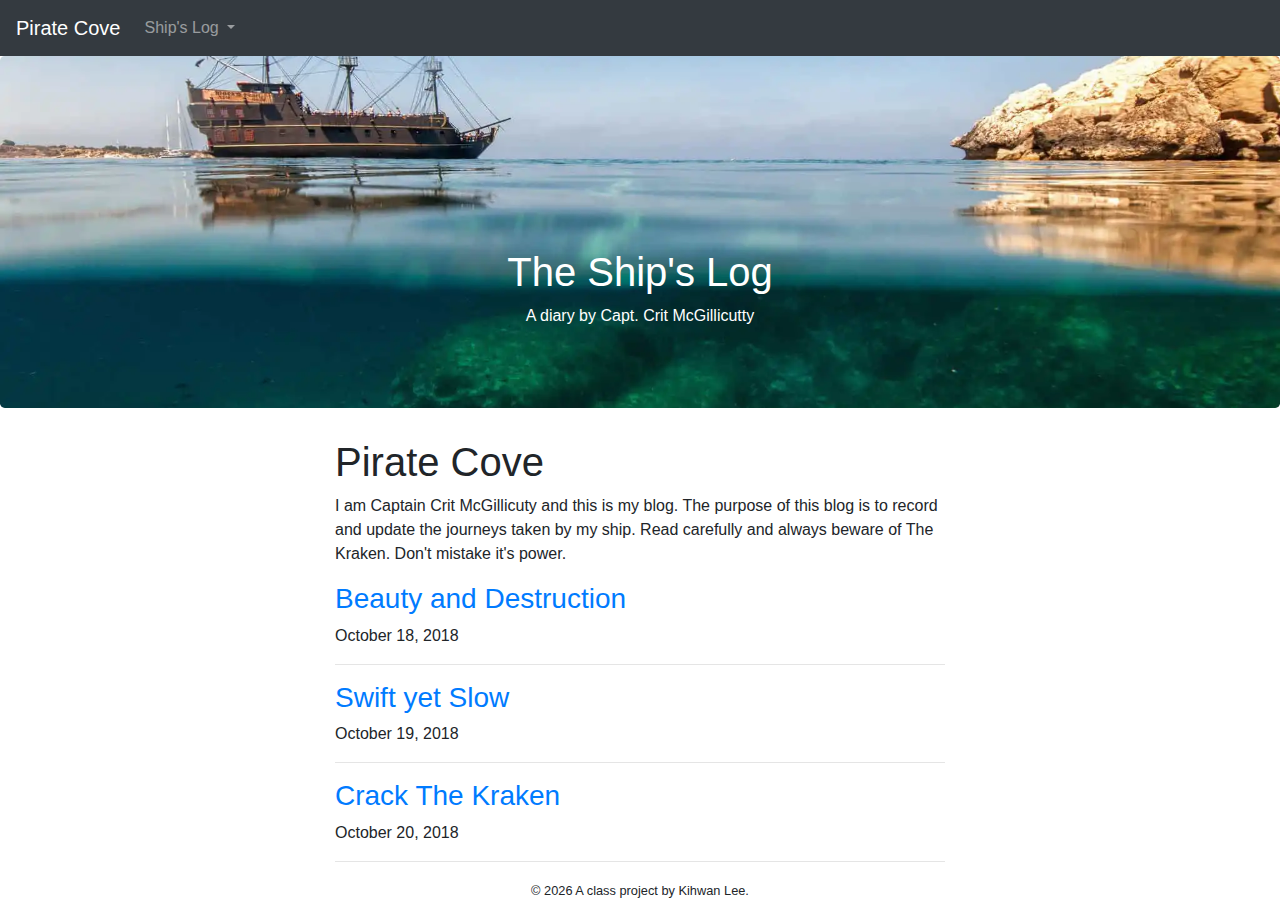
<file: docs/index.html>
<!doctype html>
<html lang="en">
<!-- A Intro to Coding for Journalists class project -->
<head>
  <title>Pirate Cove | Diary by Captain</title>
  <meta name="description" content="Default description">
  <meta charset="utf-8">
  <meta http-equiv="X-UA-Compatible" content="IE=edge" />
  <meta name="viewport" content="width=device-width, initial-scale=1, maximum-scale=1">
  <link rel="stylesheet" href="css/main.css">
</head>
<body>
  <nav class="navbar navbar-expand-lg navbar-dark bg-dark">
  <a class="navbar-brand" href="index.html">Pirate Cove</a>
  <button class="navbar-toggler" type="button" data-toggle="collapse" data-target="#navbarNavDropdown" aria-controls="navbarNavDropdown" aria-expanded="false" aria-label="Toggle navigation">
    <span class="navbar-toggler-icon"></span>
  </button>
  <div class="collapse navbar-collapse" id="navbarNavDropdown">
    <ul class="navbar-nav">
      <li class="nav-item dropdown">
        <a class="nav-link dropdown-toggle" href="#" id="navbarDropdownMenuLink" role="button" data-toggle="dropdown" aria-haspopup="true" aria-expanded="false">
          Ship's Log
        </a>
        <div class="dropdown-menu" aria-labelledby="navbarDropdownMenuLink">
        <a class="dropdown-item" href="2018-10-18.html">Oct. 18</a>
        <a class="dropdown-item" href="2018-10-19.html">Oct. 19</a>
        <a class="dropdown-item" href="2018-10-20.html">Oct. 20</a>
        </div>
      </li>
    </ul>
  </div>
</nav>


  <div class="jumbotron banner text-center">
  <h1>The Ship's Log</h1>
  <p>A diary by Capt. Crit McGillicutty</p> 
</div>

  

<div class="container-fluid">
  <div class="row">
    <div class="col-sm-6 offset-sm-3">
    <h1>Pirate Cove</h1>
    </div>
  </div>
  <div class="row">
    <div class="col-sm-6 offset-sm-3">
      <p>
        I am Captain Crit McGillicuty and this is my blog. The purpose of this blog is to record and update the journeys taken by my ship. Read carefully and always beware of The Kraken. Don't mistake it's power. 
      </p>
      
        <h3 class="entry-headline"><a href="2018-10-18.html">Beauty and Destruction</a></h3>
          <p class="entry-date">October 18, 2018</p>
        <hr>
      
        <h3 class="entry-headline"><a href="2018-10-19.html">Swift yet Slow</a></h3>
          <p class="entry-date">October 19, 2018</p>
        <hr>
      
        <h3 class="entry-headline"><a href="2018-10-20.html">Crack The Kraken</a></h3>
          <p class="entry-date">October 20, 2018</p>
        <hr>
      
    </div>
  </div>
</div>


  <footer>
<p id="legal" class="center-block text-center">
  <small>&copy; <span class="copyright-year"></span>
  A class project by Kihwan Lee.
</p>
</footer>


  <script src="js/jquery.js"></script>
  <script src="js/popper.js"></script>
  <script src="js/bootstrap.js"></script>
  <script src="js/scripts.js"></script>
</body>
</html>
</file>
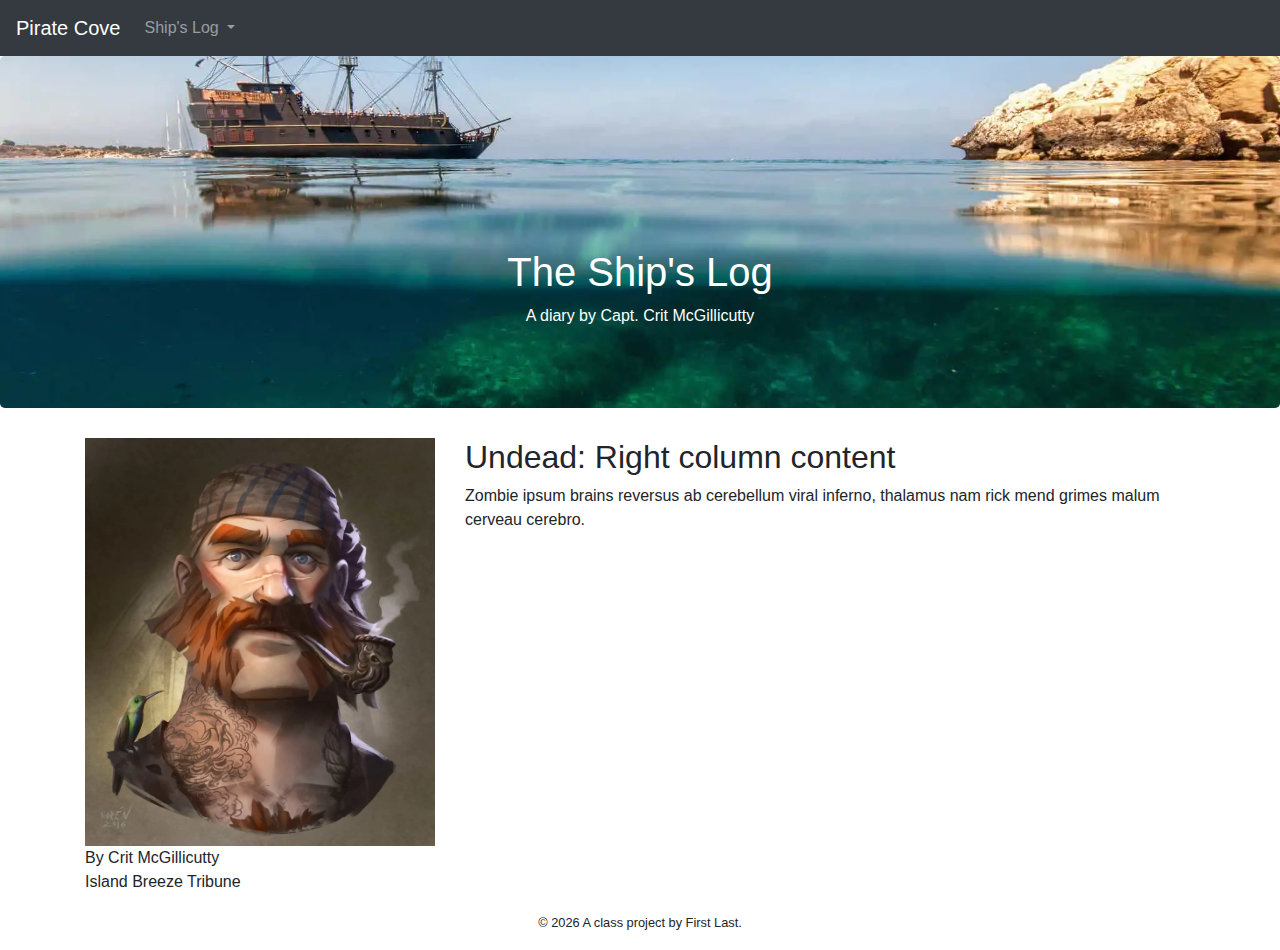
<file: docs/2018-10-18.html>
<!doctype html>
<html lang="en">
<!-- A Intro to Coding for Journalists class project -->
<head>
  <title>Pirate Cove |  My Title </title>
  <meta name="description" content="Default description">
  <meta charset="utf-8">
  <meta http-equiv="X-UA-Compatible" content="IE=edge" />
  <meta name="viewport" content="width=device-width, initial-scale=1, maximum-scale=1">
  <link rel="stylesheet" href="css/main.css">
</head>
<body>
  <nav class="navbar navbar-expand-lg navbar-dark bg-dark">
  <a class="navbar-brand" href="index.html">Pirate Cove</a>
  <button class="navbar-toggler" type="button" data-toggle="collapse" data-target="#navbarNavDropdown" aria-controls="navbarNavDropdown" aria-expanded="false" aria-label="Toggle navigation">
    <span class="navbar-toggler-icon"></span>
  </button>
  <div class="collapse navbar-collapse" id="navbarNavDropdown">
    <ul class="navbar-nav">
      <li class="nav-item dropdown">
        <a class="nav-link dropdown-toggle" href="#" id="navbarDropdownMenuLink" role="button" data-toggle="dropdown" aria-haspopup="true" aria-expanded="false">
          Ship's Log
        </a>
        <div class="dropdown-menu" aria-labelledby="navbarDropdownMenuLink">
        <a class="dropdown-item" href="2018-10-18.html">Oct. 18</a>
        <a class="dropdown-item" href="2018-10-19.html">Oct. 19</a>
        <a class="dropdown-item" href="2018-10-20.html">Oct. 20</a>
        </div>
      </li>
    </ul>
  </div>
</nav>


  <div class="jumbotron banner text-center">
  <h1>The Ship's Log</h1>
  <p>A diary by Capt. Crit McGillicutty</p> 
</div>

  
<article class="container">
  <div class="row">
    <div class="col-sm-4 left-rail">
      
  <img src="img/pirate.jpg" alt="pirate character" class="img-fluid">
  <p class="byline">By Crit McGillicutty<br>
  <span>Island Breeze Tribune</span></p>
      
    </div>
    <div class="col-sm-8">
      
  <h2>Undead: Right column content</h2>
  <p>Zombie ipsum brains reversus ab cerebellum viral inferno, thalamus nam rick mend grimes malum cerveau cerebro.</p>


    </div>
  </div>
</article>


  <footer>
<p id="legal" class="center-block text-center">
  <small>&copy; <span class="copyright-year"></span>
  A class project by First Last.
</p>
</footer>


  <script src="js/jquery.js"></script>
  <script src="js/popper.js"></script>
  <script src="js/bootstrap.js"></script>
  <script src="js/scripts.js"></script>
</body>
</html>
</file>
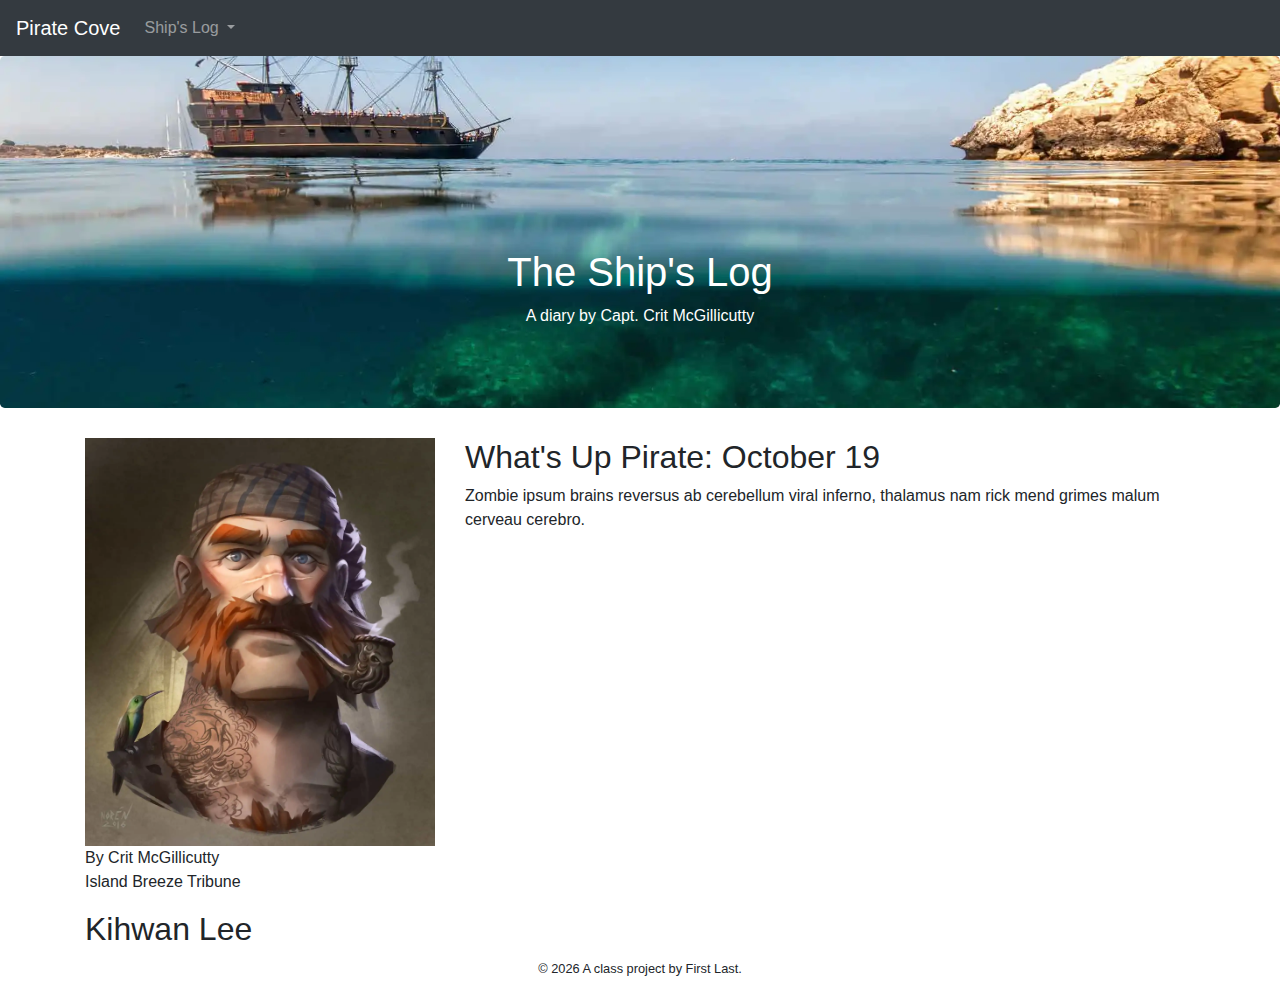
<file: docs/2018-10-19.html>
<!doctype html>
<html lang="en">
<!-- A Intro to Coding for Journalists class project -->
<head>
  <title>Pirate Cove |  My Title </title>
  <meta name="description" content="Default description">
  <meta charset="utf-8">
  <meta http-equiv="X-UA-Compatible" content="IE=edge" />
  <meta name="viewport" content="width=device-width, initial-scale=1, maximum-scale=1">
  <link rel="stylesheet" href="css/main.css">
</head>
<body>
  <nav class="navbar navbar-expand-lg navbar-dark bg-dark">
  <a class="navbar-brand" href="index.html">Pirate Cove</a>
  <button class="navbar-toggler" type="button" data-toggle="collapse" data-target="#navbarNavDropdown" aria-controls="navbarNavDropdown" aria-expanded="false" aria-label="Toggle navigation">
    <span class="navbar-toggler-icon"></span>
  </button>
  <div class="collapse navbar-collapse" id="navbarNavDropdown">
    <ul class="navbar-nav">
      <li class="nav-item dropdown">
        <a class="nav-link dropdown-toggle" href="#" id="navbarDropdownMenuLink" role="button" data-toggle="dropdown" aria-haspopup="true" aria-expanded="false">
          Ship's Log
        </a>
        <div class="dropdown-menu" aria-labelledby="navbarDropdownMenuLink">
        <a class="dropdown-item" href="2018-10-18.html">Oct. 18</a>
        <a class="dropdown-item" href="2018-10-19.html">Oct. 19</a>
        <a class="dropdown-item" href="2018-10-20.html">Oct. 20</a>
        </div>
      </li>
    </ul>
  </div>
</nav>


  <div class="jumbotron banner text-center">
  <h1>The Ship's Log</h1>
  <p>A diary by Capt. Crit McGillicutty</p> 
</div>

  
<article class="container">
  <div class="row">
    <div class="col-sm-4 left-rail">
      

  <img src="img/pirate.jpg" alt="pirate character" class="img-fluid">
  <p class="byline">By Crit McGillicutty<br>
  <span>Island Breeze Tribune</span></p>
      
<h2>Kihwan Lee</h2>






    </div>
    <div class="col-sm-8">
      
  <h2>What's Up Pirate: October 19</h2>
  <p>Zombie ipsum brains reversus ab cerebellum viral inferno, thalamus nam rick mend grimes malum cerveau cerebro.</p>


    </div>
  </div>
</article>


  <footer>
<p id="legal" class="center-block text-center">
  <small>&copy; <span class="copyright-year"></span>
  A class project by First Last.
</p>
</footer>


  <script src="js/jquery.js"></script>
  <script src="js/popper.js"></script>
  <script src="js/bootstrap.js"></script>
  <script src="js/scripts.js"></script>
</body>
</html>
</file>
